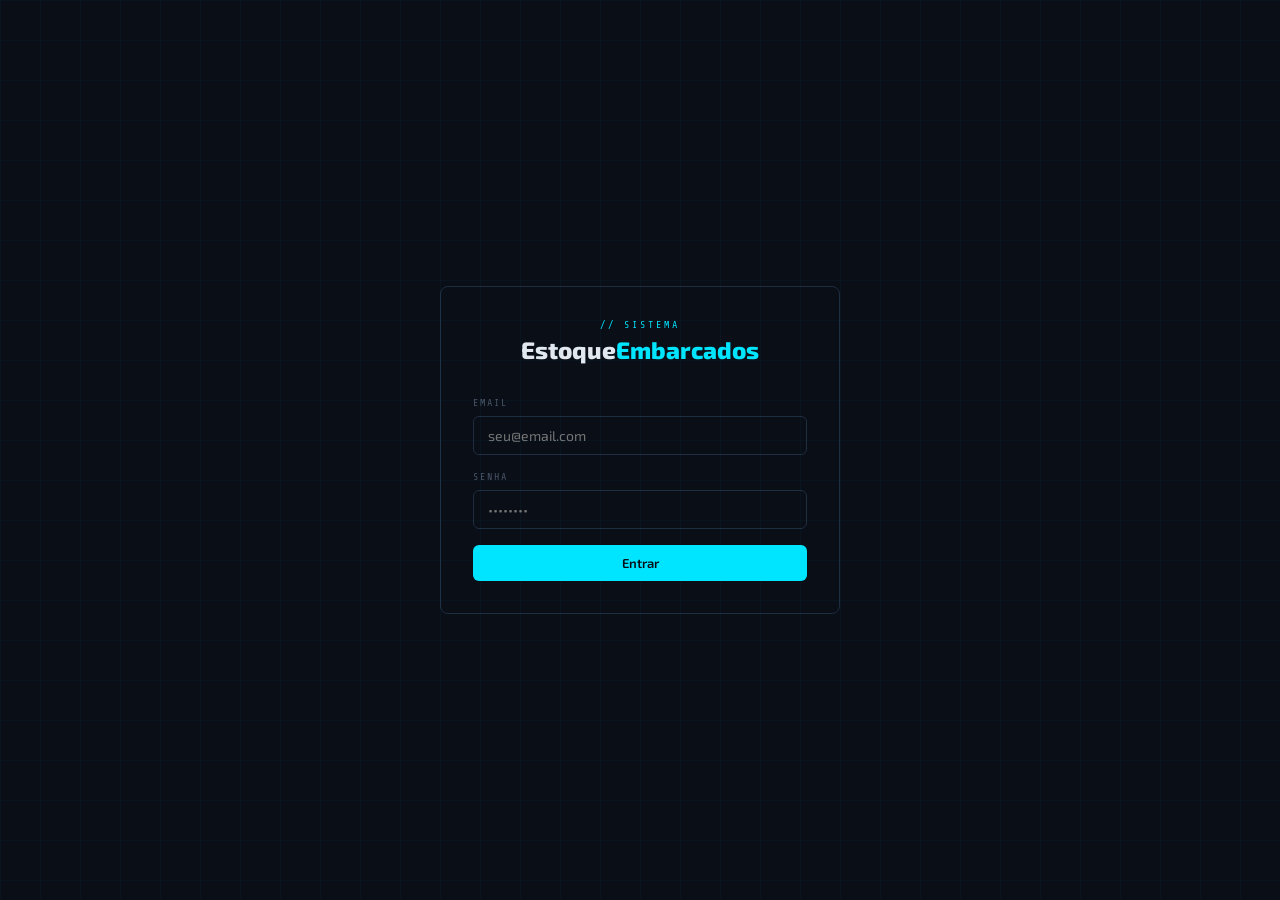
<file: inventario/frontend/login.html>
<!DOCTYPE html>
<html lang="pt-BR">
<head>
  <meta charset="UTF-8" />
  <meta name="viewport" content="width=device-width, initial-scale=1.0"/>
  <title>Login — Inventário Embarcados</title>
  <link rel="stylesheet" href="style.css"/>
  <style>
    body {
      display: flex;
      align-items: center;
      justify-content: center;
      height: 100vh;
      background-color: var(--bg);
    }
    .login-container {
      background: var(--card-bg);
      border: 1px solid var(--border);
      padding: 2rem;
      border-radius: 8px;
      width: 100%;
      max-width: 400px;
    }
    .login-logo {
      text-align: center;
      margin-bottom: 2rem;
    }
    .login-logo .logo-title {
      font-size: 1.5rem;
    }
  </style>
</head>
<body>

  <div class="login-container">
    <div class="login-logo">
      <div class="logo-tag">// sistema</div>
      <div class="logo-title">Estoque<span>Embarcados</span></div>
    </div>
    
    <div id="login-form">
      <div class="form-group">
        <label>Email</label>
        <input type="email" id="email" placeholder="seu@email.com" required/>
      </div>
      <div class="form-group">
        <label>Senha</label>
        <input type="password" id="password" placeholder="••••••••" required/>
      </div>
      <div class="modal-actions" style="margin-top: 1rem;">
        <button class="btn btn-primary" style="width: 100%;" onclick="fazerLogin()">Entrar</button>
      </div>
      <div id="erro-login" style="color: var(--red); margin-top: 1rem; text-align: center; font-size: 0.9rem; display: none;">
        Credenciais inválidas.
      </div>
    </div>
  </div>

  <div class="toast" id="toast"></div>

  <script src="js/login.js"></script>
</body>
</html>
</file>
<file: inventario/frontend/style.css>
@import url('https://fonts.googleapis.com/css2?family=Share+Tech+Mono&family=Exo+2:wght@300;400;600;800&display=swap');

:root {
  --bg: #0a0e17;
  --surface: #111827;
  --border: #1e2d40;
  --accent: #00e5ff;
  --accent2: #ff6b35;
  --text: #e2e8f0;
  --muted: #4a5568;
  --green: #00ff88;
  --red: #ff4d6d;
}

* { margin: 0; padding: 0; box-sizing: border-box; }

body {
  background: var(--bg);
  color: var(--text);
  font-family: 'Exo 2', sans-serif;
  min-height: 100vh;
  overflow-x: hidden;
}

body::before {
  content: '';
  position: fixed;
  inset: 0;
  background-image:
    linear-gradient(rgba(0,229,255,0.03) 1px, transparent 1px),
    linear-gradient(90deg, rgba(0,229,255,0.03) 1px, transparent 1px);
  background-size: 40px 40px;
  pointer-events: none;
  z-index: 0;
}

/* SIDEBAR */
.sidebar {
  position: fixed;
  left: 0; top: 0; bottom: 0;
  width: 240px;
  background: var(--surface);
  border-right: 1px solid var(--border);
  display: flex;
  flex-direction: column;
  z-index: 10;
  padding: 0 0 24px 0;
}

.logo {
  padding: 28px 24px 24px;
  border-bottom: 1px solid var(--border);
}

.logo-tag {
  font-family: 'Share Tech Mono', monospace;
  font-size: 10px;
  color: var(--accent);
  letter-spacing: 3px;
  text-transform: uppercase;
  margin-bottom: 6px;
}

.logo-title {
  font-size: 18px;
  font-weight: 800;
  color: var(--text);
  line-height: 1.2;
}

.logo-title span { color: var(--accent); }

nav {
  flex: 1;
  padding: 16px 12px;
  display: flex;
  flex-direction: column;
  gap: 4px;
}

.nav-section {
  font-family: 'Share Tech Mono', monospace;
  font-size: 9px;
  color: var(--muted);
  letter-spacing: 2px;
  padding: 12px 12px 6px;
  text-transform: uppercase;
}

.nav-item {
  display: flex;
  align-items: center;
  gap: 10px;
  padding: 10px 12px;
  border-radius: 6px;
  cursor: pointer;
  color: var(--muted);
  font-size: 14px;
  font-weight: 400;
  transition: all 0.2s;
  border: 1px solid transparent;
  text-decoration: none;
}

.nav-item:hover {
  background: rgba(0,229,255,0.06);
  color: var(--text);
  border-color: var(--border);
}

.nav-item.active {
  background: rgba(0,229,255,0.1);
  color: var(--accent);
  border-color: rgba(0,229,255,0.2);
}

.nav-icon {
  font-size: 16px;
  width: 20px;
  text-align: center;
}

.status-dot {
  width: 6px; height: 6px;
  border-radius: 50%;
  background: var(--green);
  margin-left: auto;
  box-shadow: 0 0 6px var(--green);
  animation: pulse 2s infinite;
}

@keyframes pulse {
  0%, 100% { opacity: 1; }
  50% { opacity: 0.4; }
}

/* MAIN */
.main {
  margin-left: 240px;
  min-height: 100vh;
  position: relative;
  z-index: 1;
}

/* TOPBAR */
.topbar {
  padding: 24px 40px;
  border-bottom: 1px solid var(--border);
  display: flex;
  align-items: center;
  justify-content: space-between;
  background: rgba(10,14,23,0.8);
  backdrop-filter: blur(10px);
  position: sticky;
  top: 0;
  z-index: 5;
}

.page-title {
  font-size: 22px;
  font-weight: 800;
  color: var(--text);
}

.page-title span {
  color: var(--accent);
  font-family: 'Share Tech Mono', monospace;
  font-size: 12px;
  display: block;
  font-weight: 400;
  letter-spacing: 2px;
  margin-bottom: 2px;
}

.topbar-right {
  display: flex;
  align-items: center;
  gap: 16px;
}

.api-badge {
  font-family: 'Share Tech Mono', monospace;
  font-size: 11px;
  color: var(--green);
  background: rgba(0,255,136,0.08);
  border: 1px solid rgba(0,255,136,0.2);
  padding: 6px 12px;
  border-radius: 4px;
  display: flex;
  align-items: center;
  gap: 6px;
}

/* CONTENT */
.content { padding: 40px; }

/* STATS */
.stats-grid {
  display: grid;
  grid-template-columns: repeat(4, 1fr);
  gap: 16px;
  margin-bottom: 40px;
}

.stat-card {
  background: var(--surface);
  border: 1px solid var(--border);
  border-radius: 8px;
  padding: 24px;
  position: relative;
  overflow: hidden;
  transition: border-color 0.2s;
}

.stat-card:hover { border-color: var(--accent); }

.stat-card::before {
  content: '';
  position: absolute;
  top: 0; left: 0; right: 0;
  height: 2px;
  background: var(--accent);
}

.stat-card:nth-child(2)::before { background: var(--accent2); }
.stat-card:nth-child(3)::before { background: var(--green); }
.stat-card:nth-child(4)::before { background: #a78bfa; }

.stat-label {
  font-family: 'Share Tech Mono', monospace;
  font-size: 10px;
  color: var(--muted);
  letter-spacing: 2px;
  text-transform: uppercase;
  margin-bottom: 12px;
}

.stat-value {
  font-size: 36px;
  font-weight: 800;
  color: var(--text);
  line-height: 1;
  margin-bottom: 8px;
  font-family: 'Share Tech Mono', monospace;
}

.stat-sub {
  font-size: 12px;
  color: var(--muted);
}

/* MÓDULOS */
.modules-title {
  font-family: 'Share Tech Mono', monospace;
  font-size: 11px;
  color: var(--muted);
  letter-spacing: 3px;
  text-transform: uppercase;
  margin-bottom: 20px;
}

.modules-grid {
  display: grid;
  grid-template-columns: repeat(3, 1fr);
  gap: 16px;
}

.module-card {
  background: var(--surface);
  border: 1px solid var(--border);
  border-radius: 8px;
  padding: 28px;
  cursor: pointer;
  transition: all 0.25s;
  position: relative;
  overflow: hidden;
  text-decoration: none;
  color: inherit;
  display: block;
}

.module-card:hover {
  border-color: var(--accent);
  transform: translateY(-2px);
  box-shadow: 0 8px 32px rgba(0,229,255,0.08);
}

.module-card:hover .module-arrow { opacity: 1; transform: translateX(0); }

.module-icon {
  font-size: 28px;
  margin-bottom: 16px;
  display: block;
}

.module-name {
  font-size: 16px;
  font-weight: 700;
  color: var(--text);
  margin-bottom: 6px;
}

.module-desc {
  font-size: 13px;
  color: var(--muted);
  line-height: 1.5;
}

.module-arrow {
  position: absolute;
  top: 28px; right: 28px;
  color: var(--accent);
  font-size: 18px;
  opacity: 0;
  transform: translateX(-6px);
  transition: all 0.25s;
}

.module-endpoints {
  margin-top: 16px;
  display: flex;
  gap: 6px;
  flex-wrap: wrap;
}

/* BADGES */
.badge {
  font-family: 'Share Tech Mono', monospace;
  font-size: 9px;
  padding: 3px 8px;
  border-radius: 3px;
  background: rgba(0,229,255,0.08);
  color: var(--accent);
  border: 1px solid rgba(0,229,255,0.15);
  letter-spacing: 1px;
}

.badge.orange { background: rgba(255,107,53,0.08); color: var(--accent2); border-color: rgba(255,107,53,0.15); }
.badge.green { background: rgba(0,255,136,0.08); color: var(--green); border-color: rgba(0,255,136,0.15); }
.badge.red { background: rgba(255,77,109,0.08); color: var(--red); border-color: rgba(255,77,109,0.15); }

/* TABELA */
.section-header {
  display: flex;
  align-items: center;
  justify-content: space-between;
  margin-bottom: 20px;
}

.section-label {
  font-family: 'Share Tech Mono', monospace;
  font-size: 11px;
  color: var(--muted);
  letter-spacing: 3px;
  text-transform: uppercase;
}

.btn {
  font-family: 'Exo 2', sans-serif;
  font-size: 13px;
  font-weight: 600;
  padding: 10px 20px;
  border-radius: 6px;
  border: none;
  cursor: pointer;
  transition: all 0.2s;
}

.btn-primary {
  background: var(--accent);
  color: var(--bg);
}

.btn-primary:hover { background: #00cfeb; }

.btn-danger {
  background: transparent;
  color: var(--red);
  border: 1px solid rgba(255,77,109,0.3);
  padding: 6px 12px;
  font-size: 12px;
}

.btn-danger:hover { background: rgba(255,77,109,0.1); }

.btn-edit {
  background: transparent;
  color: var(--accent);
  border: 1px solid rgba(0,229,255,0.3);
  padding: 6px 12px;
  font-size: 12px;
}

.btn-edit:hover { background: rgba(0,229,255,0.08); }

.table-wrap {
  background: var(--surface);
  border: 1px solid var(--border);
  border-radius: 8px;
  overflow: hidden;
}

table {
  width: 100%;
  border-collapse: collapse;
}

thead {
  background: rgba(0,229,255,0.04);
  border-bottom: 1px solid var(--border);
}

th {
  font-family: 'Share Tech Mono', monospace;
  font-size: 10px;
  color: var(--muted);
  letter-spacing: 2px;
  text-transform: uppercase;
  padding: 14px 20px;
  text-align: left;
}

td {
  padding: 14px 20px;
  font-size: 14px;
  color: var(--text);
  border-bottom: 1px solid var(--border);
}

tr:last-child td { border-bottom: none; }
tr:hover td { background: rgba(0,229,255,0.02); }

/* MODAL */
.modal-overlay {
  position: fixed;
  inset: 0;
  background: rgba(0,0,0,0.7);
  backdrop-filter: blur(4px);
  z-index: 100;
  display: none;
  align-items: center;
  justify-content: center;
}

.modal-overlay.open { display: flex; }

.modal {
  background: var(--surface);
  border: 1px solid var(--border);
  border-radius: 10px;
  padding: 32px;
  width: 480px;
  max-width: 90vw;
  animation: fadeUp 0.2s ease;
}

.modal-title {
  font-size: 18px;
  font-weight: 700;
  margin-bottom: 24px;
  color: var(--text);
}

.modal-title span {
  font-family: 'Share Tech Mono', monospace;
  font-size: 11px;
  color: var(--accent);
  display: block;
  margin-bottom: 4px;
  letter-spacing: 2px;
}

.form-group {
  margin-bottom: 16px;
}

.form-group label {
  font-family: 'Share Tech Mono', monospace;
  font-size: 10px;
  color: var(--muted);
  letter-spacing: 2px;
  text-transform: uppercase;
  display: block;
  margin-bottom: 8px;
}

.form-group input {
  width: 100%;
  background: var(--bg);
  border: 1px solid var(--border);
  border-radius: 6px;
  padding: 10px 14px;
  color: var(--text);
  font-family: 'Exo 2', sans-serif;
  font-size: 14px;
  transition: border-color 0.2s;
  outline: none;
}

.form-group input:focus { border-color: var(--accent); }

.form-group select {
  width: 100%;
  background: var(--bg);
  border: 1px solid var(--border);
  border-radius: 6px;
  padding: 10px 14px;
  color: var(--text);
  font-family: 'Exo 2', sans-serif;
  font-size: 14px;
  outline: none;
  cursor: pointer;
}

.modal-actions {
  display: flex;
  gap: 12px;
  justify-content: flex-end;
  margin-top: 24px;
}

.btn-cancel {
  background: transparent;
  color: var(--muted);
  border: 1px solid var(--border);
}

.btn-cancel:hover { color: var(--text); }

/* ANIMAÇÕES */
.stat-card, .module-card, .table-wrap {
  animation: fadeUp 0.4s ease both;
}

@keyframes fadeUp {
  from { opacity: 0; transform: translateY(16px); }
  to { opacity: 1; transform: translateY(0); }
}

/* TOAST */
.toast {
  position: fixed;
  bottom: 32px;
  right: 32px;
  background: var(--surface);
  border: 1px solid var(--green);
  color: var(--green);
  font-family: 'Share Tech Mono', monospace;
  font-size: 13px;
  padding: 14px 20px;
  border-radius: 6px;
  z-index: 200;
  opacity: 0;
  transform: translateY(10px);
  transition: all 0.3s;
  pointer-events: none;
}

.toast.show { opacity: 1; transform: translateY(0); }
.toast.error { border-color: var(--red); color: var(--red); }
</file>
